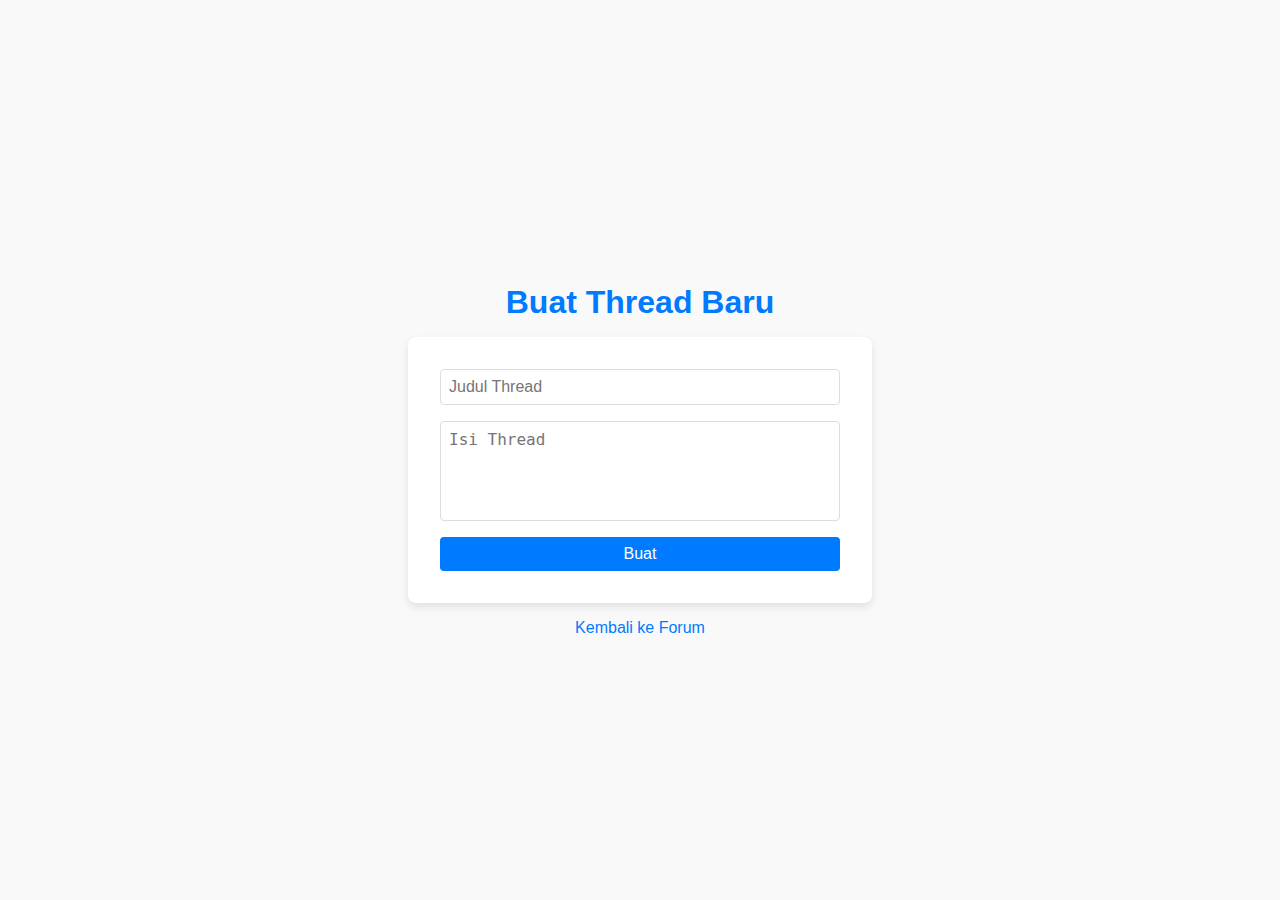
<file: templates/create_thread.html>
<!DOCTYPE html>
<html lang="en">
<head>
    <meta charset="UTF-8">
    <meta name="viewport" content="width=device-width, initial-scale=1.0">
    <title>Buat Thread Baru</title>
    <style>
        body {
            font-family: Arial, sans-serif;
            margin: 0;
            padding: 0;
            background-color: #f9f9f9;
            color: #333;
            display: flex;
            flex-direction: column;
            align-items: center;
            justify-content: center;
            height: 100vh;
        }

        h1 {
            color: #007BFF;
            margin-bottom: 1rem;
        }

        form {
            display: flex;
            flex-direction: column;
            background: #fff;
            padding: 2rem;
            border-radius: 8px;
            box-shadow: 0 4px 8px rgba(0, 0, 0, 0.1);
            width: 100%;
            max-width: 400px;
        }

        input[type="text"],
        textarea {
            margin-bottom: 1rem;
            padding: 0.5rem;
            font-size: 1rem;
            border: 1px solid #ddd;
            border-radius: 4px;
            width: 100%;
            box-sizing: border-box;
        }

        textarea {
            resize: none;
            height: 100px;
        }

        button {
            padding: 0.5rem 1rem;
            background-color: #007BFF;
            color: white;
            border: none;
            border-radius: 4px;
            font-size: 1rem;
            cursor: pointer;
        }

        button:hover {
            background-color: #0056b3;
        }

        a {
            margin-top: 1rem;
            color: #007BFF;
            text-decoration: none;
        }

        a:hover {
            text-decoration: underline;
        }
    </style>
</head>
<body>
    <h1>Buat Thread Baru</h1>
    <form action="/create" method="POST">
        <input type="text" name="title" placeholder="Judul Thread" required>
        <textarea name="content" placeholder="Isi Thread" required></textarea>
        <button type="submit">Buat</button>
    </form>
    <a href="/">Kembali ke Forum</a>
</body>
</html>
</file>
